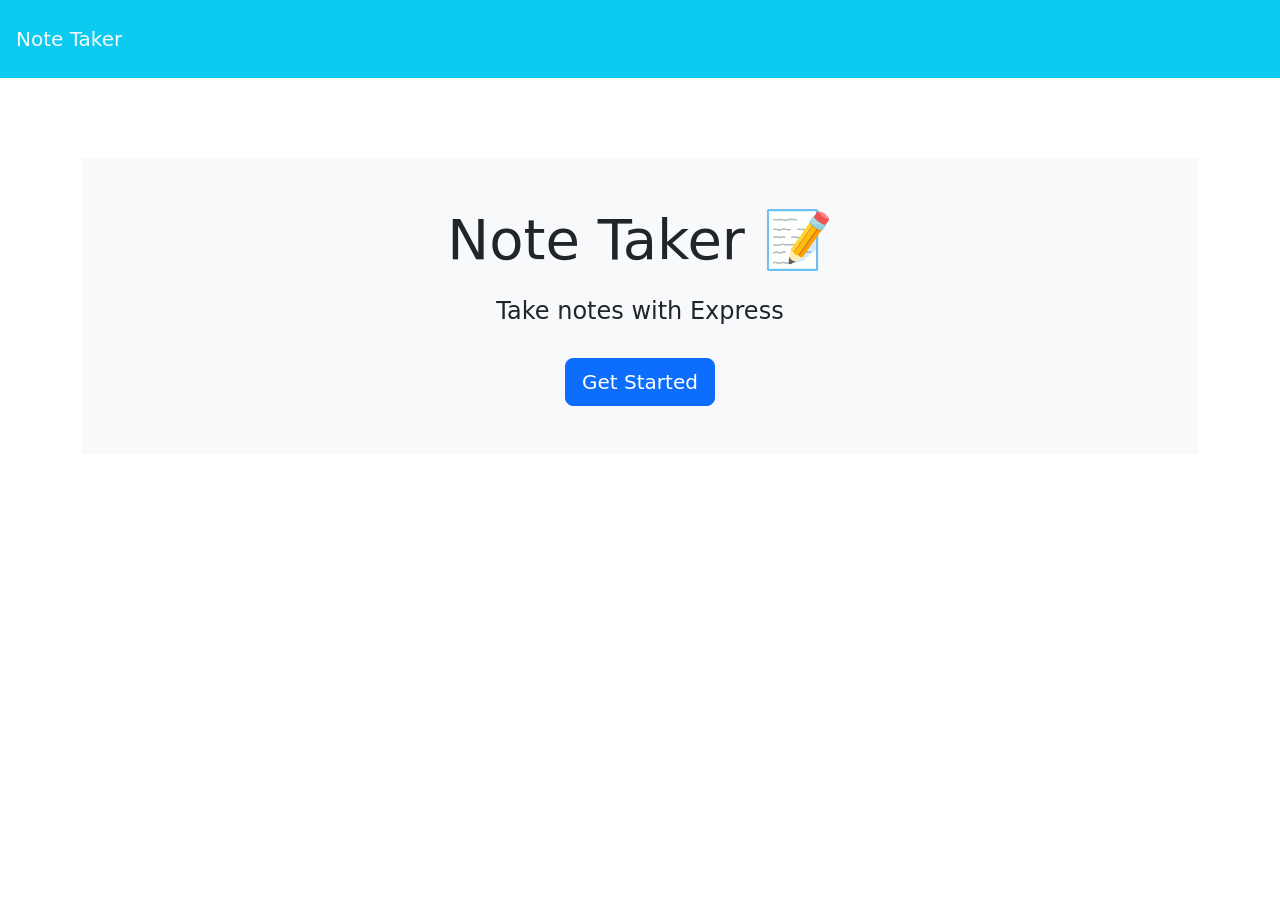
<file: public/index.html>
<!DOCTYPE html>
<html lang="en-US">

<head>
  <meta charset="UTF-8">
  <meta name="viewport" content="width=device-width, initial-scale=1.0">
  <meta http-equiv="X-UA-Compatible" content="ie=edge">
  <title>Note Taker</title>
  <link href="https://cdn.jsdelivr.net/npm/bootstrap@5.2.3/dist/css/bootstrap.min.css" rel="stylesheet" integrity="sha384-rbsA2VBKQhggwzxH7pPCaAqO46MgnOM80zW1RWuH61DGLwZJEdK2Kadq2F9CUG65" crossorigin="anonymous">
</head>

<body>
  <nav class="navbar bg-info">
    <a class="navbar-brand text-light p-3" href="/">Note Taker
    </a>
  </nav>
  <div class="container">
    <div style="margin-top: 80px;" class="text-center p-5 mb-4 bg-light">
      <h1 class="display-4">Note Taker <span role="img" aria-label="Memo">📝</span></h1>
      <h4 class="mt-4">Take notes with Express</h4>
      <a class="btn btn-primary btn-lg mt-4" href="./notes.html" role="button">Get Started</a>
    </div>
  </div>
  <script src="./assets/scripts/index.js"></script>
</body>

</html>
</file>
